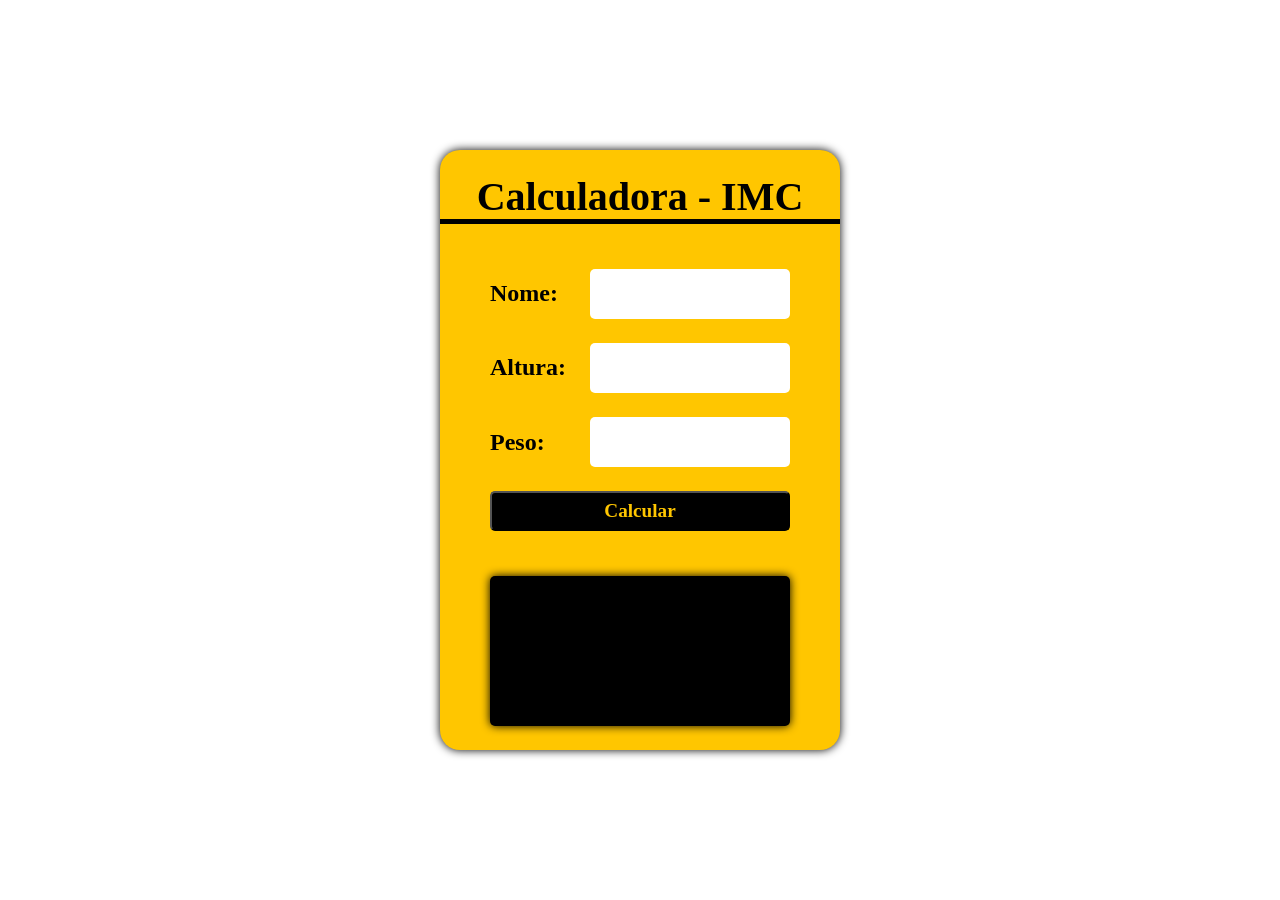
<file: projeto 00 IMC calculadora/index.html>
<!DOCTYPE html>
<html lang="pt-BR">
  <head>
    <meta charset="UTF-8">
    <meta name="viewport" content="width=device-width, initial-scale=1.0">
    <title>IMC</title>
    <link rel="stylesheet" href="style.css">
  </head>
  <body>
    <main>
      <div class="container">
        <div class="title"> Calculadora - IMC </div>
        <div class="input">
            <label>Nome:</label>
            <input type="text" id='nome'>
        </div>
        <div class="input">
            <label>Altura:</label>
            <input type="number" id='altura'>
        </div>
        <div class="input">
            <label>Peso:</label>
            <input type="number" id='peso'>
        </div>
        <button id='calcular'>Calcular</button>

        <div class="result" id='resultado'></div>
      </div>
    </main>
    <script src="./imc.js"></script>
  </body>
</html>
</file>
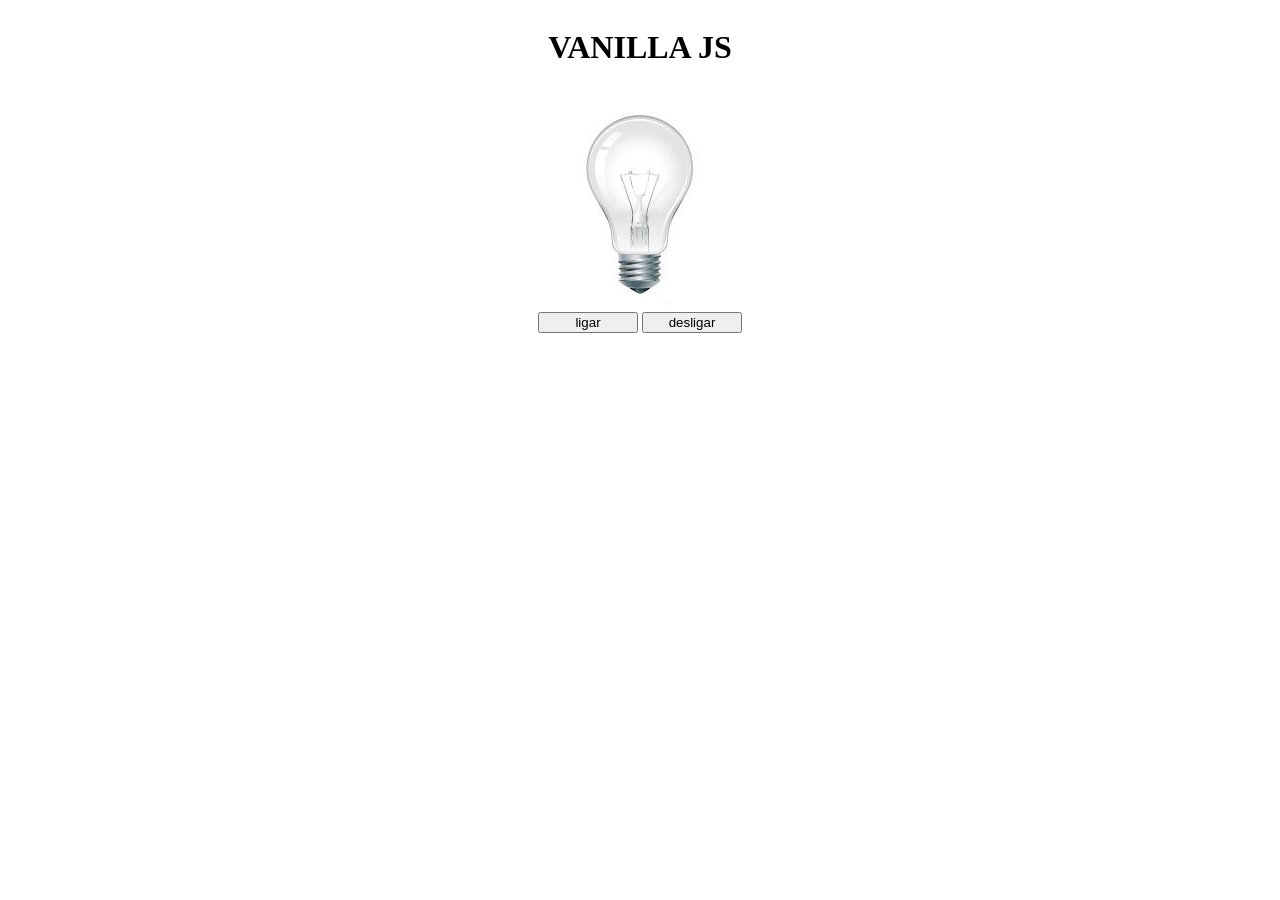
<file: projeto 01 lampada/index.html>
<!DOCTYPE html>
<html lang="en">
<head>
    <meta charset="UTF-8">
    <meta name="viewport" content="width=device-width, initial-scale=1.0">
    <link rel="stylesheet" href="style.css">
    <title>lâmpada</title>
</head>
<body>
<header>
    <h1>VANILLA JS</h1>
</header>
<main>
<div>
    <img src="./img/desligada.jpg" alt="lâmpada" id="lamp">
</div>
<div>
    <button id="turnOn">ligar</button>
    <button id="turnOff">desligar</button>
</div>
</main>
    <script src="./lampada.js"></script>
</body>
</html>
</file>
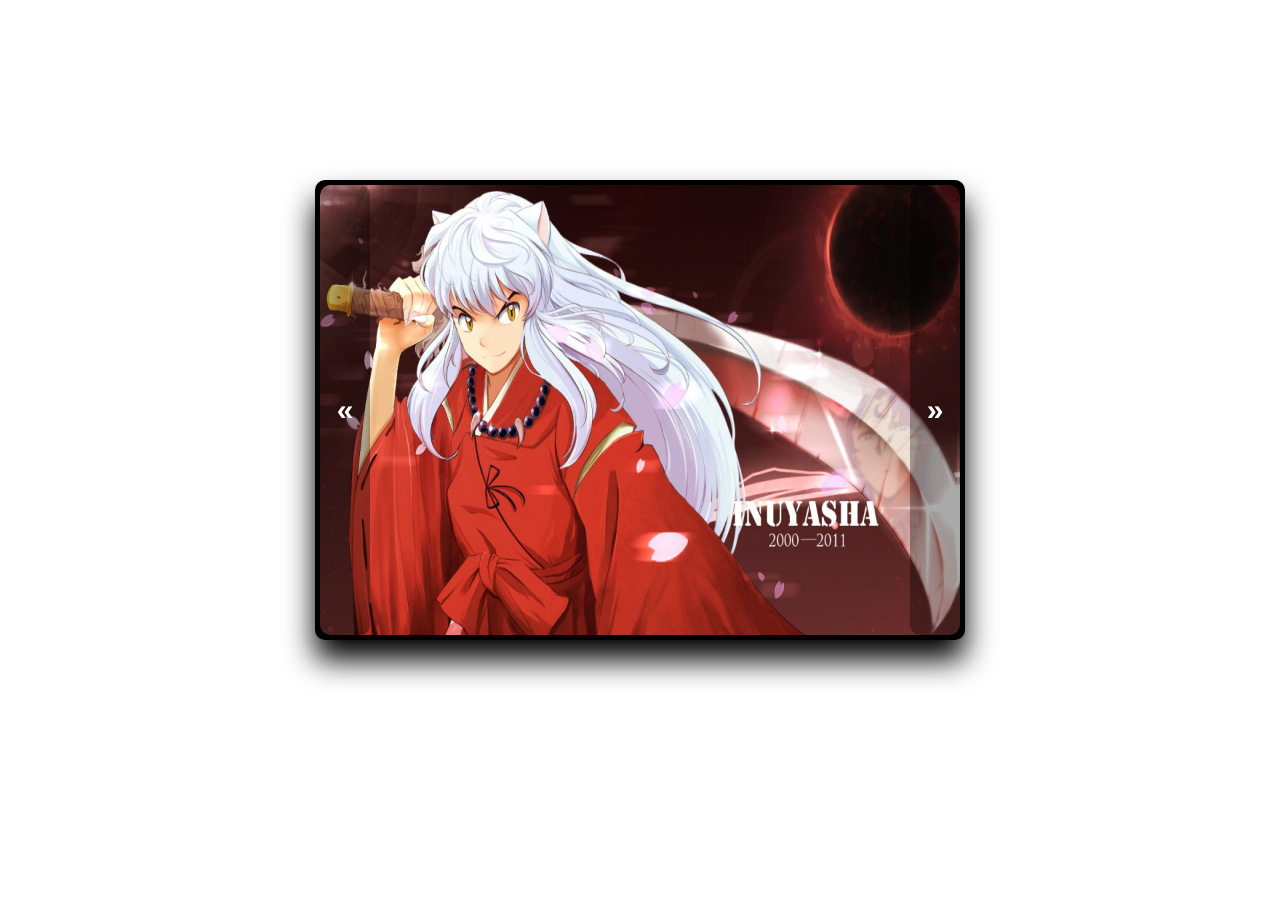
<file: projeto 03 slideShow/index.html>
<!DOCTYPE html>
<html lang="pt-br">
<head>
    <meta charset="UTF-8">
    <meta name="viewport" content="width=device-width, initial-scale=1.0">
    <title>SLIDESHOW</title>
    <link rel="stylesheet" href="style.css">
</head>
<body>
    <div class="container-slide">
        <div class="action-button" id="previous">&laquo</div>
        <div class="container-items" id="container-items"></div>
        <div class="action-button" id="next">&raquo</div>
    </div>
    <script src="./slideShow.js"></script>
</body>
</html>
</file>
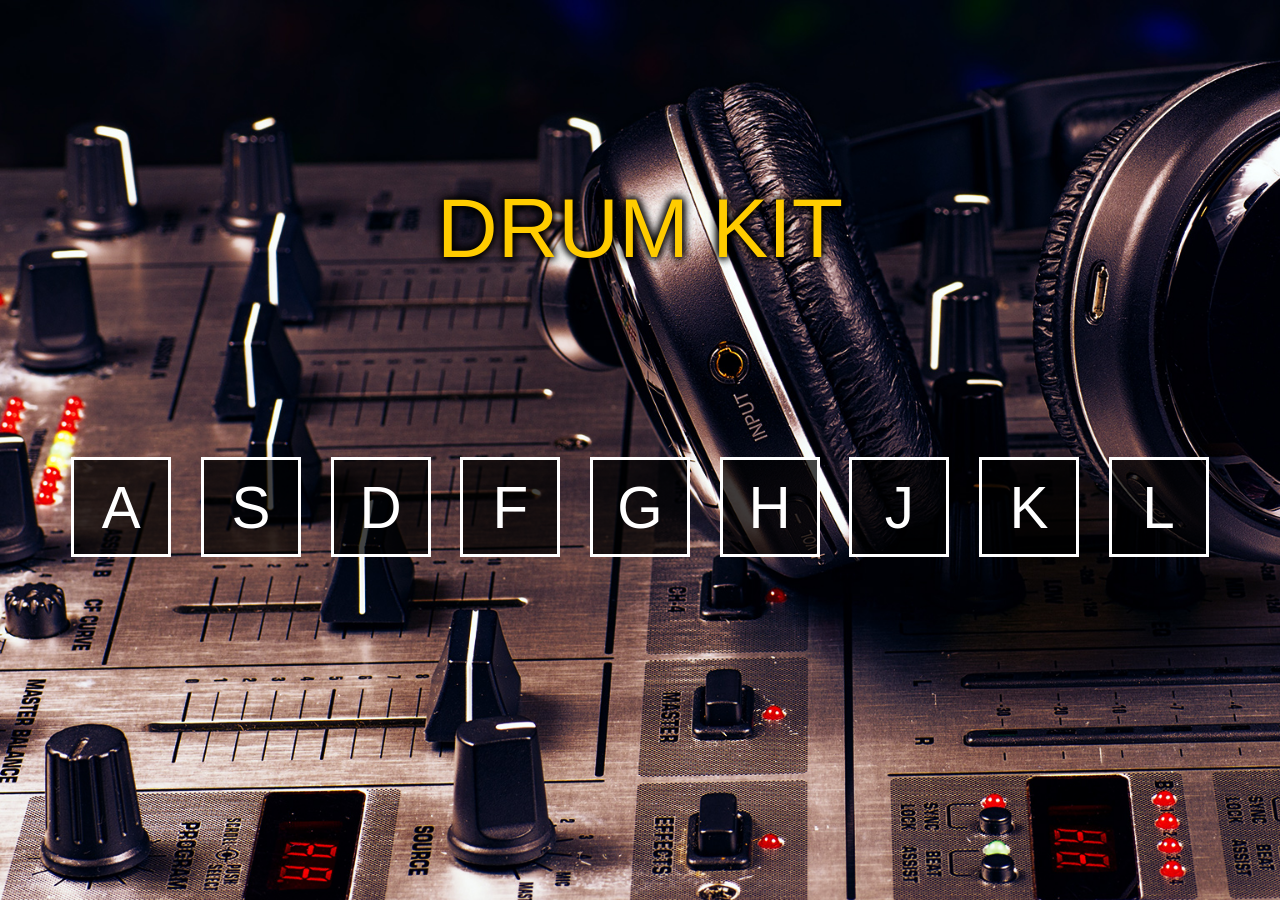
<file: projeto 04 Drum kit/index.html>
<!DOCTYPE html>
<html lang="pt-br">
    <head>
        <meta charset="UTF-8">
        <meta name="viewport" content="width=device-width, initial-scale=1.0">
        <link rel="stylesheet" href="style.css">
        <title>DRUM KIT</title>
    </head>
    <body>
        <main>
            <diV class="title">DRUM KIT</div> 
            <div class="container" id="container">
            </div>
            <script src="./index.js"></script>
        </main>
    </body>
</html>
</file>
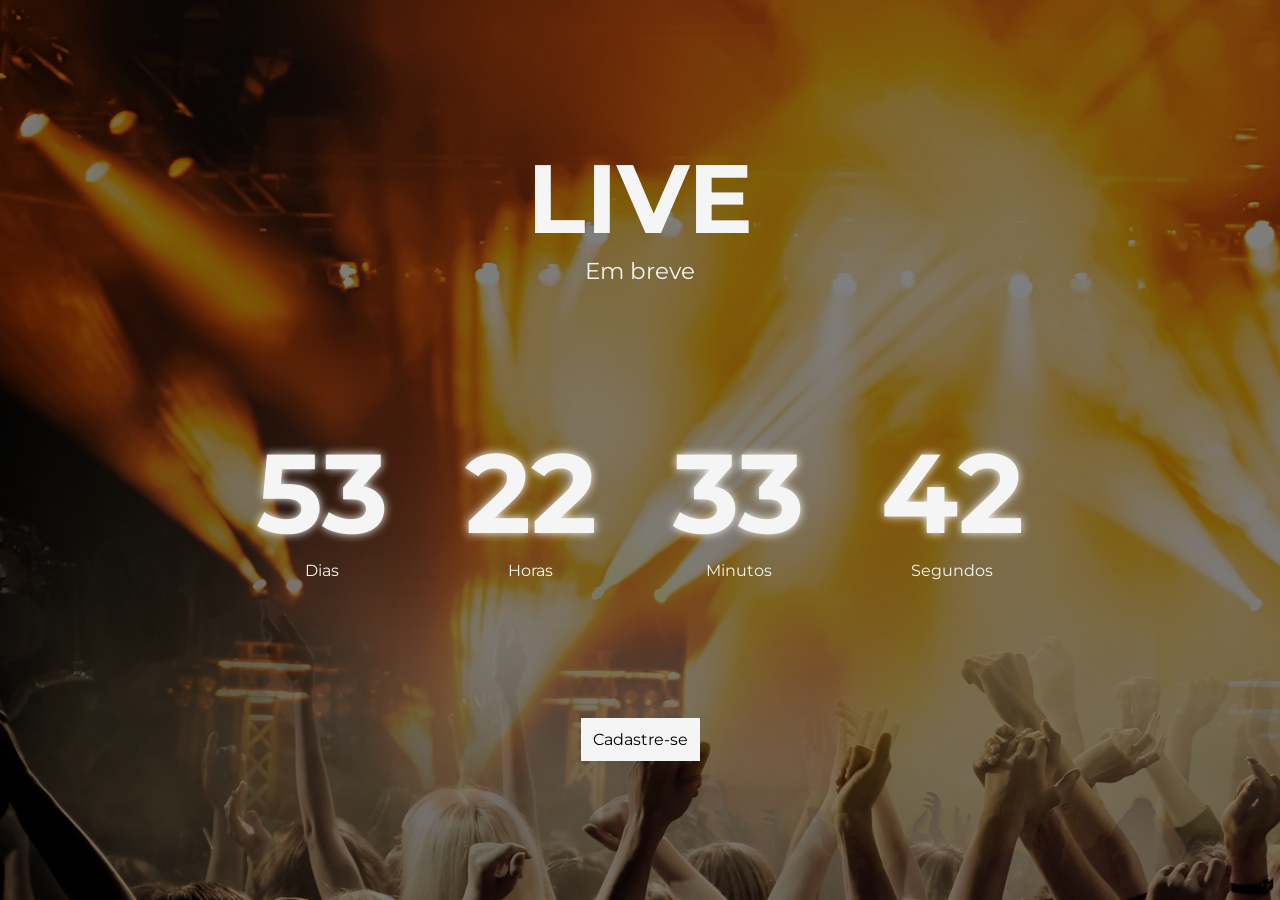
<file: projeto 05 Countdown/index.html>
<!DOCTYPE html>
<html lang="pt-br">
<head>
    <meta charset="UTF-8">
    <meta name="viewport" content="width=device-width, initial-scale=1.0">
    <link rel="stylesheet" href="style.css">
    <link href="https://fonts.googleapis.com/css2?family=Montserrat:wght@700&display=swap" rel="stylesheet">
    <title>Count Down</title>
</head>
<body>
    <div class="container">
        <div class='title'>
            <h1>LIVE</h1>
            <p>Em breve</p>
        </div>

        <div class="countdown">
            <div >
                <h1 id="dias">00</h1>
                <p>Dias</p>
            </div>
            <div>
                <h1 id="horas">00</h1>
                <p>Horas</p>
            </div>
            <div>
                <h1  id="minutos">00</h1>
                <p>Minutos</p>
            </div>
            <div>
                <h1 id="segundos">00</h1>
                <p>Segundos</p>
            </div>
        </div>

        <div class='button'>
            <p>Cadastre-se</p>
        </div>
    </div>

    <script src="./main.js"></script>
</body>
</html>
</file>
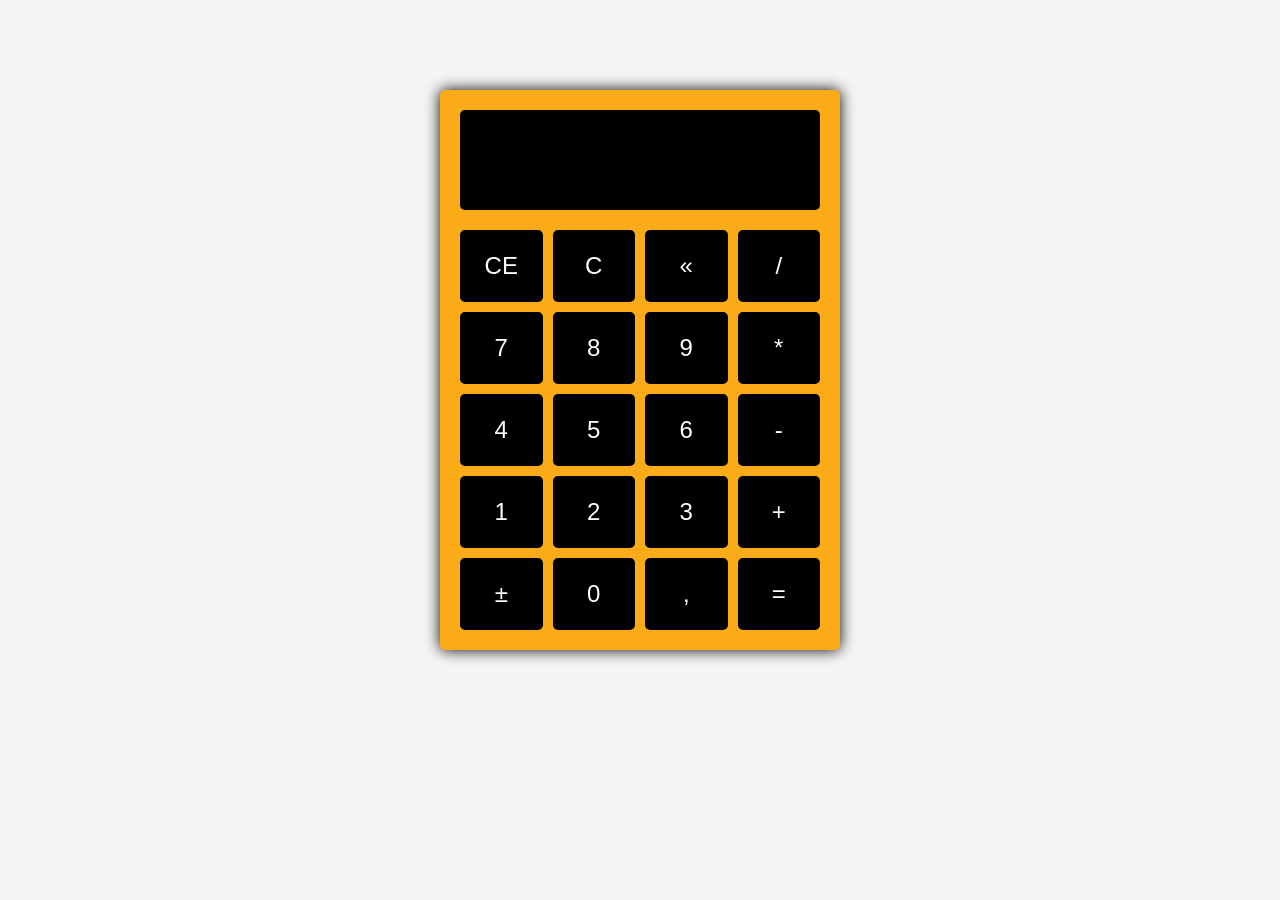
<file: projeto 06 Calculadora/index.html>
<!DOCTYPE html>
<html lang="en">
<head>
    <meta charset="UTF-8">
    <meta name="viewport" content="width=device-width, initial-scale=1.0">
    <link rel="stylesheet" href="style.css">
    <title>calculadora</title>
</head>
<body>
    <div class="calculator">
        <div class="display" id="display"></div>
        <div class="calculator-buttons">
            <button id="limparDisplay">CE</button>
            <button id="limparCalculo">C</button>
            <button id="backspace">«</button>
            <button id="operadorDivisor">/</button>
            <button id="tecla7">7</button>
            <button id="tecla8">8</button>
            <button id="tecla9">9</button>
            <button id="operadorMultiplicar">*</button>
            <button id="tecla4">4</button>
            <button id="tecla5">5</button>
            <button id="tecla6">6</button>
            <button id="operadorSubtrair">-</button>
            <button id="tecla1">1</button>
            <button id="tecla2">2</button>
            <button id="tecla3">3</button>
            <button id="operadorAdicionar">+</button>
            <button id="inverter">±</button>
            <button id="tecla0">0</button>
            <button id="decimal">,</button>
            <button id="igual">=</button>
        </div>
    </div>
    <script src="calculadora.js"></script>
</body>
</html>
</file>
<file: projeto 00 IMC calculadora/style.css>
*{
  margin: 0;
  padding: 0;
  box-sizing: border-box;
}
main{
  display: flex;
  height: 100vh;
  justify-content: center;
  align-items: center;

}

.container{
  display: flex;
  flex-direction: column;
  background: rgb(255,198,0);
  width: 400px;
  height: 600px;
  align-items: center;
  justify-content: space-evenly;
  border-radius: 20px;
  box-shadow: 0 0 10px black;
}

.title{
  display: flex;
  justify-content: center;
  align-items: center;
  width: 100%;
  height: 50px;
  font: bold 2.5rem serif;
  border-bottom: solid 5px black;
  margin-bottom: 20px;
}

.input {
  display: flex;
  width: 300px;
  height: 50px;
  justify-content: space-between;
  align-items: center;
}
.input input {
  width: 200px;
  height: 50px;
  border-radius: 5px;
  border:none;
  outline: 0;
  font: bold 1.5rem serif;
  text-align: center;
}

.input label {
  font: bold 1.5rem serif;
}

button{
  width: 300px;
  height: 40px;
  font: bold 1.2rem serif;
  background: #000;
  color: rgb(255,198,0);
  outline: none;
  border-radius: 5px;
  cursor: pointer;
}

.result{
  display: flex;
  margin-top: 20px;
  align-items: center;
  width: 300px;
  height: 150px;
  border-radius: 5px;
  font: italic 1.5rem serif;
  box-shadow: 0px 0px 10px black;
  background: #000;
  color: rgb(255,198,0);
  padding: 20px;
  box-sizing: border-box;
  user-select: none;
}
</file>
<file: projeto 01 lampada/style.css>
header, main {
    display: flex;
    flex-direction: column;
    align-items: center;
}
button{
    width: 100px;
}
</file>
<file: projeto 03 slideShow/style.css>
* {
    margin: 0;
    padding: 0;
}

.container-slide{
    display: flex;
    justify-content: space-between;
    width: 50vw;
    height: 50vh;
    background-color: black;
    margin: 20vh auto;
    border-radius: 10px;
    box-shadow: 0 20px 30px black;
    border: 5px solid black;
}

.container-items {
    position: absolute;
    display: flex;
    width: 50vw;
    height: 50vh;
    border-radius: 10px;
    overflow: hidden;
}

.item {
    width: 50vw;
    height: 50vh;
    transition: all 1s;
}
.item:first-child{
    margin-left: -100%;
}

.item img {
    width: 50vw;
    height: 50vh;
    border-radius: 10px;
}

.action-button{
    font: bold 30px sans-serif;
    display: flex;
    justify-content: center;
    align-items: center;
    width: 50px;
    color: #00000000;
    user-select: none;
    z-index: 1;
}
.action-button{
    color: white;
    background-color: #00000055;
    border-radius: 10px;
    cursor: pointer;
    transition: all 1s;
}
</file>
<file: projeto 04 Drum kit/style.css>
*{
    margin: 0;
    padding:0;
    box-sizing: border-box;
}

body{
    background-image: url('./img/back.jpg');
    background-size: cover;
    width: 100vw;
    height: 100vh;
    font-family: 'Open Sans', sans-serif;
}

main{
    display: flex;
    flex-direction: column;
}

.title{
    color: #ffcc00;
    margin: 20vh auto;
    font-size: calc(5vw + 20px);
    text-shadow: 0 0 10px black,
                 0 0 10px black,
                 0 0 10px black;
}

.container{
    width: 90vw;
    height: 100px;
    margin: 0 auto;
    display: flex;
    flex-wrap: wrap;
    align-items: center;
    justify-content: space-around;
    gap: 15px;
}
.key{
    display: flex;
    width: 100px;
    height: 100px;
    align-items: center;
    justify-content: center;
    background-color: #000000BB;
    color: white;
    font-size: calc(3vw + 20px);
    border: 3px solid white;
    user-select: none;
    cursor: pointer;
    transition: transform .2s;
}

.active{
    transform: scale(1.3);
    border-color: #ffcc00;
    box-shadow: 0 0 50px #ffcc00;
}
</file>
<file: projeto 05 Countdown/style.css>
*{
    margin:0;
    padding: 0;
    box-sizing: border-box;
}

body{
    background-image: url('./bg.jpg');
    color: whitesmoke;
    font-family: 'Montserrat', sans-serif;
    user-select: none;
}

.container{
    display: flex;
    flex-direction: column;
    width: 100vw;
    height: 100vh;
    align-items: center;
    justify-content: space-evenly;
    text-align: center;
    background-color: #00000080;
}

.title {
    font-size: calc(10px + 3vw);
}

.title p {
    font-size: calc(10px + 1vw);
}

.countdown{
    display: flex;
    width: 60vw;
    justify-content: space-between;
    flex-wrap: wrap;
}

.countdown h1{
    font-size: calc(10px + 8vw);
    text-shadow: 0 0 10px  whitesmoke;
}

.button{
    background-color: whitesmoke;
    color: black;
    padding: 10px;
    cursor: pointer;
    border: solid 2px whitesmoke;
}

.button:hover {
    background-color: black;
    color: whitesmoke;
}
</file>
<file: projeto 06 Calculadora/style.css>
* {
    margin: 0;
    padding: 0;
    box-sizing: border-box;
}

body{
    background-color: whitesmoke;
    padding: 90px 0;
}

.calculator {
    width: 400px;
    margin: 0 auto;
    background-color: #FBAB18;
    padding: 20px;
    border-radius: 5px;
    box-shadow: 0 0 15px black;
}

.display{
    display: flex;
    justify-content: flex-end;
    width: 100%;
    height: 100px;
    margin-bottom: 20px;
    padding: 15px;
    background-color: black;
    color: white;
    font: normal 4rem serif;
    overflow: hidden;
    border-radius: 5px;
}

.calculator-buttons{
    display: grid;
    grid-template-columns: 1fr 1fr 1fr 1fr;
    grid-gap: 10px;
}

.calculator button{
    background-color: black;
    color: white;
    padding: 20px;
    border-radius: 5px;
    font-size: 1.5rem;
    outline: none;
    cursor: pointer;
    border: 2px solid black;
}

button:hover{
    background-color: #FBAB18;
    color: black;
}
</file>
